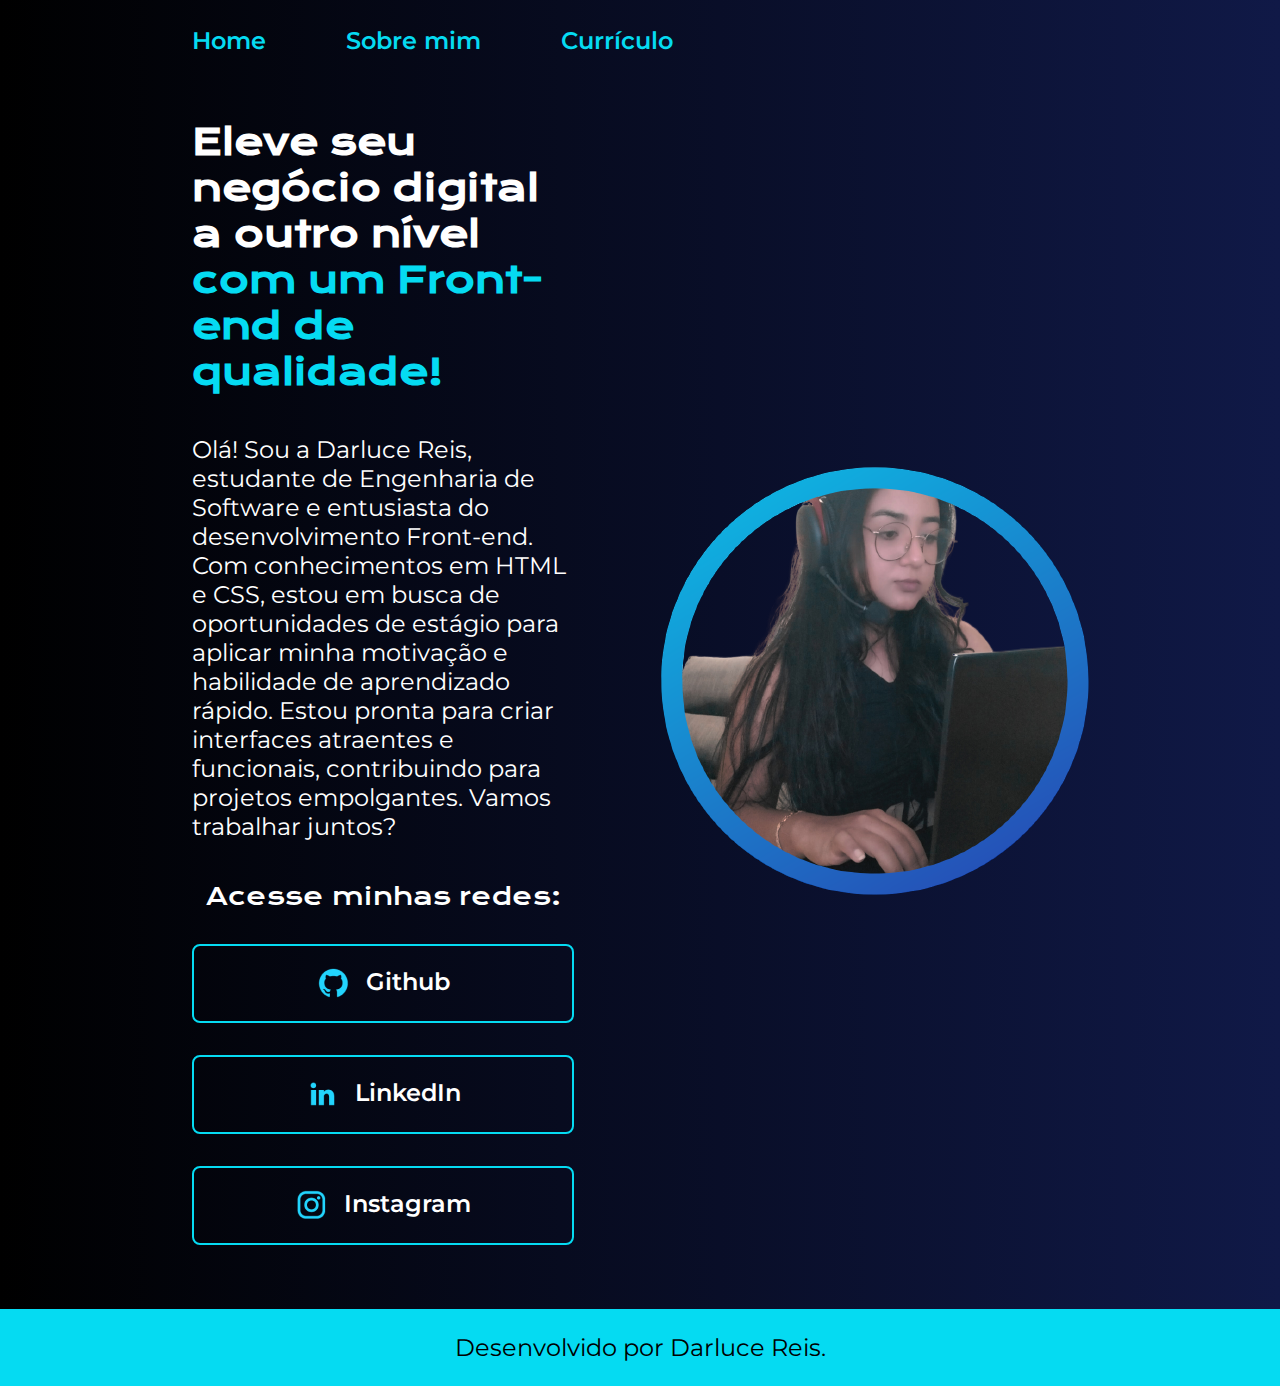
<file: index.html>
<!DOCTYPE html>
<html lang="pt-br">
<head>
    <meta charset="UTF-8">
    <meta http-equiv="X-UA-Compatible" content="IE=edge">
    <meta name="viewport" content="width=device-width, initial-scale=1.0">
    <title>Portfolio</title>
    <link rel="stylesheet" href="./styles/Style.css">
</head>
<body> 
    <header class="cabecalho">
        <nav class="cabecalho__menu">
            <a class="cabecalho__menu__link" href="index.html">Home</a>
            <a class="cabecalho__menu__link" href="about.html">Sobre mim</a>
            <a class="cabecalho__menu__link" href="curriculo.html">Currículo</a>
        </nav>
    </header>
    <main class="apresentacao">
        <section class="apresentacao__conteudo">
            <h1 class="apresentacao__conteudo__titulo">Eleve seu negócio digital a outro nível 
            <strong class="titulo-destaque"> com um Front-end de qualidade!</strong> </h1>
            <p class="apresentacao__conteudo__texto">Olá! Sou a Darluce Reis, estudante de Engenharia de Software e entusiasta do desenvolvimento Front-end. Com conhecimentos em HTML e CSS, estou em busca de oportunidades de estágio para aplicar minha motivação e habilidade de aprendizado rápido. Estou pronta para criar interfaces atraentes e funcionais, contribuindo para projetos empolgantes. Vamos trabalhar juntos? </p>
        <div class="apresentacao__links">
            <h2 class="apresentacao__links__subtitulo"> Acesse minhas redes: </h2>
             <a class="apresentacao__links__link" href="https://github.com/DarluceReis">
                <img src="./assets/github.png">
                Github
                </a>  
            <a class="apresentacao__links__link" href="https://www.linkedin.com/in/darluce-reis/">
                <img src="./assets/linkedin.png">
                LinkedIn
            </a>
            <a class="apresentacao__links__link" href="https://instagram.com/lureiscruz/">
                <img src="./assets/instagram.png">
                Instagram
            </a>   
        </div>
</section> 
<img class="apresentacao__imagem" src="./assets/imagem.png" alt="Foto de Darluce Reis" >
</main>
    <footer class="rodape">
        <p>Desenvolvido por Darluce Reis.</p>
    </footer>
</body>
</html>
</file>
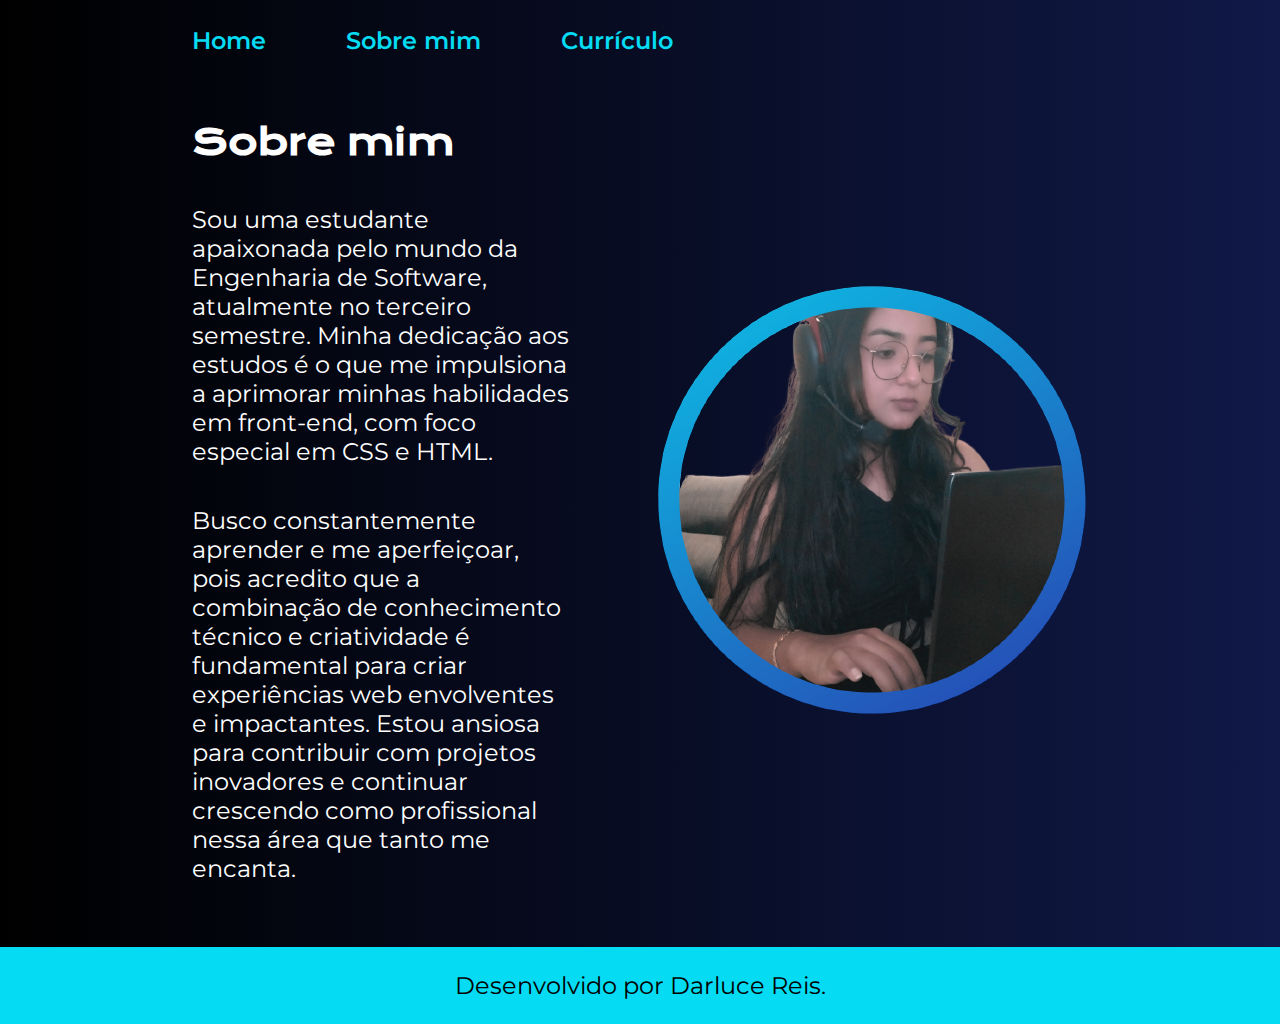
<file: about.html>
<!DOCTYPE html>
<html lang="pt-br">
<head>
    <meta charset="UTF-8">
    <meta http-equiv="X-UA-Compatible" content="IE=edge">
    <meta name="viewport" content="width=device-width, initial-scale=1.0">
    <title>Sobre mim</title>
    <link rel="stylesheet" href="./styles/Style.css">
</head>
<body>
    <header class="cabecalho">
        <nav class="cabecalho__menu">
            <a class="cabecalho__menu__link" href="index.html">Home</a>
            <a class="cabecalho__menu__link" href="about.html">Sobre mim</a>
            <a class="cabecalho__menu__link" href="curriculo.html">Currículo</a>
        </nav>
    </header>

    <main class="apresentacao"> 
<section class="apresentacao__conteudo">
<h1 class="apresentacao__conteudo__titulo">Sobre mim</h1>
<p class="apresentacao__conteudo__texto">
    Sou uma estudante apaixonada pelo mundo da Engenharia de Software, atualmente no terceiro semestre. Minha dedicação aos estudos é o que me impulsiona a aprimorar minhas habilidades em front-end, com foco especial em CSS e HTML.</p>
<p class="apresentacao__conteudo__texto">Busco constantemente aprender e me aperfeiçoar, pois acredito que a combinação de conhecimento técnico e criatividade é fundamental para criar experiências web envolventes e impactantes. Estou ansiosa para contribuir com projetos inovadores e continuar crescendo como profissional nessa área que tanto me encanta.</p>
</section>
<img class="apresentacao__imagem" src="./assets/imagem.png" alt="Foto de Darluce Reis" >
    </main>

        <footer class="rodape">
            <p>Desenvolvido por Darluce Reis.</p>
        </footer>
</body>
</html>
</file>
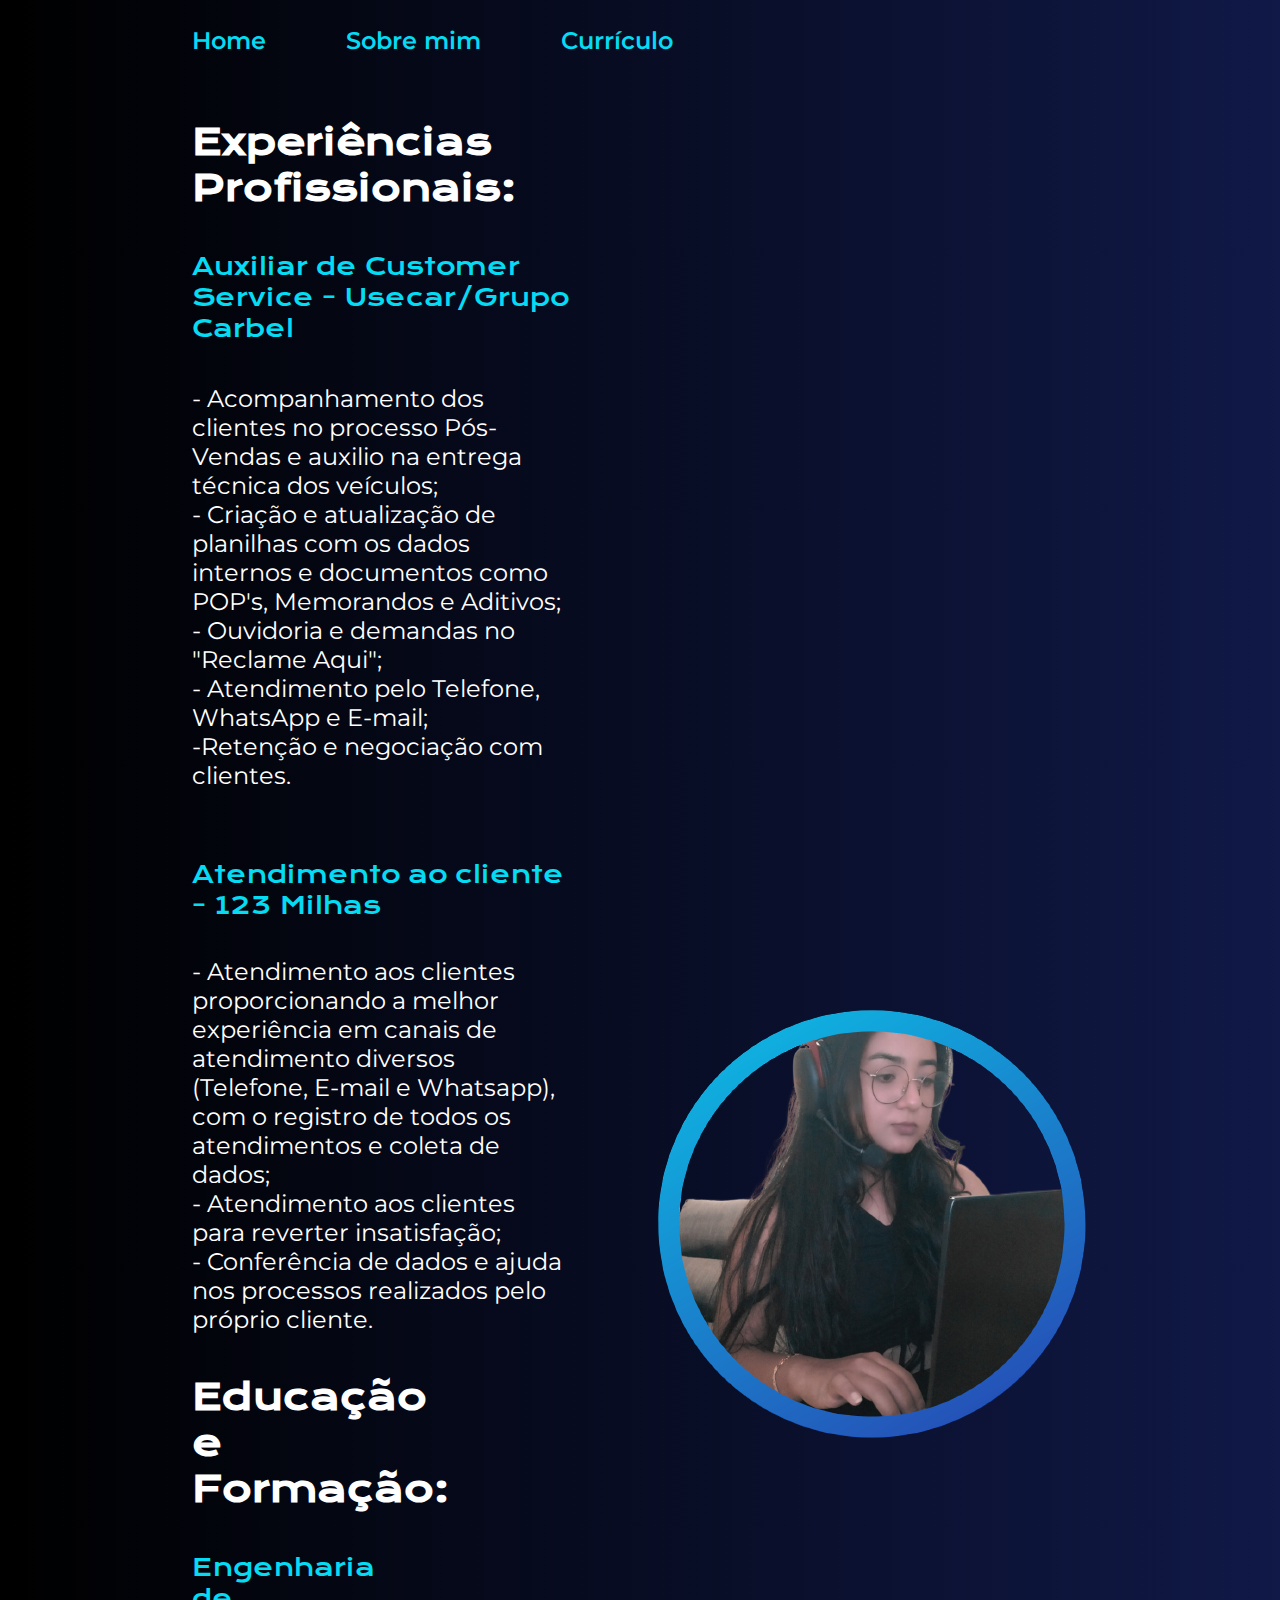
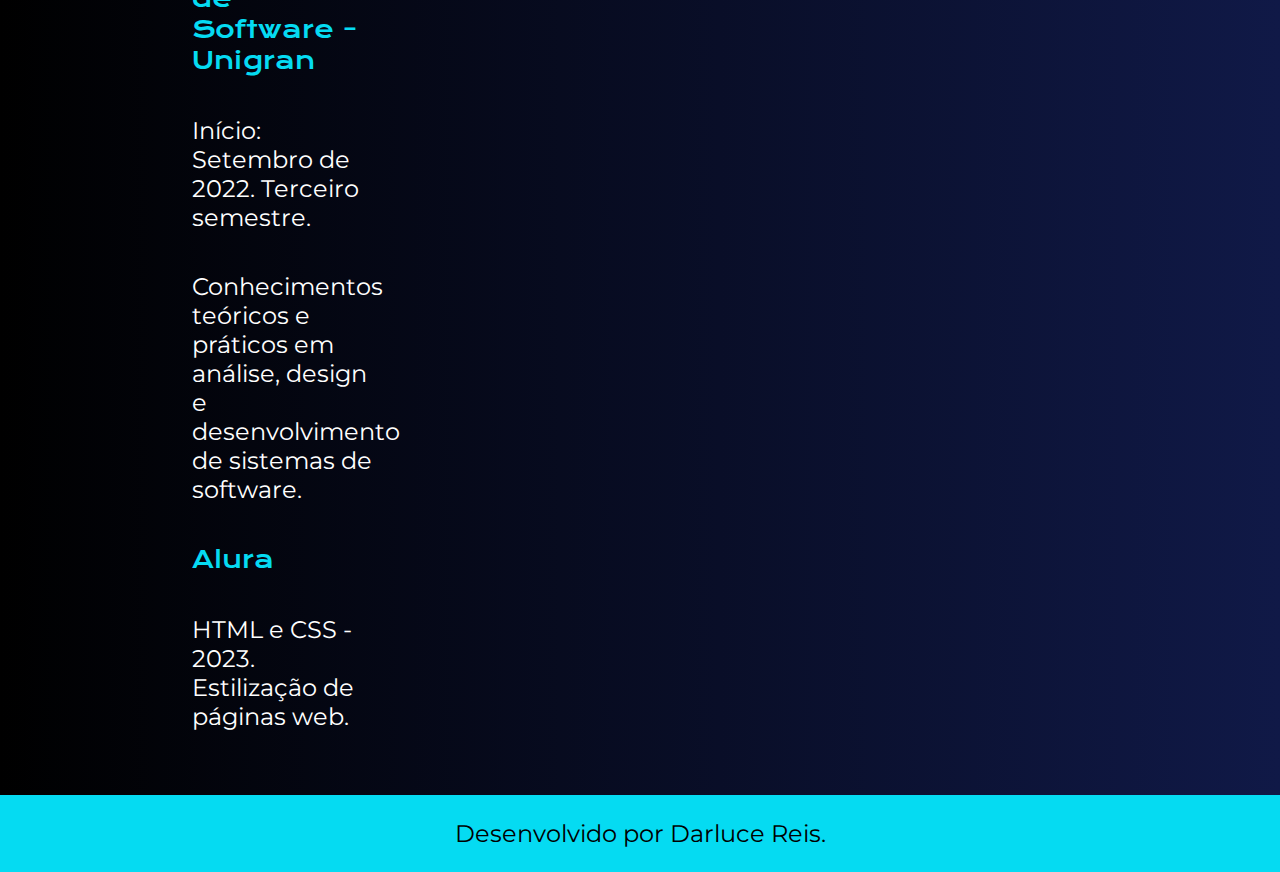
<file: curriculo.html>
<!DOCTYPE html>
<html lang="pt-br">
<head>
    <meta charset="UTF-8">
    <meta http-equiv="X-UA-Compatible" content="IE=edge">
    <meta name="viewport" content="width=device-width, initial-scale=1.0">
    <title>Curriculo</title>
    <link rel="stylesheet" href="./styles/Style.css">
</head>
<body>
    <header class="cabecalho">
        <nav class="cabecalho__menu">
            <a class="cabecalho__menu__link" href="index.html">Home</a>
            <a class="cabecalho__menu__link" href="about.html">Sobre mim</a>
            <a class="cabecalho__menu__link" href="curriculo.html">Currículo</a>
        </nav>
    </header>

    <main class="apresentacao">
        <section class="apresentacao__conteudo">
            <h1 class="apresentacao__conteudo__titulo">Experiências Profissionais: </h1>   
        <div>
            <p class="apresentacao__conteudo__subtitulo">Auxiliar de Customer Service - Usecar/Grupo Carbel </p> 
        </div>

                <p class="apresentacao__conteudo__texto"> 
                    - Acompanhamento dos clientes no processo Pós-Vendas e auxilio na entrega técnica dos veículos;<br>
                    - Criação e atualização de planilhas com os dados internos e documentos como POP's, Memorandos e Aditivos;<br>
                    - Ouvidoria e demandas no "Reclame Aqui";<br>
                    - Atendimento pelo Telefone, WhatsApp e E-mail;<br>
                    -Retenção e negociação com clientes.<br> <br>
                </p> </div>
                    
                <div>
                <p class="apresentacao__conteudo__subtitulo">Atendimento ao cliente - 123 Milhas </p> <br><br>
                        <p class="apresentacao__conteudo__texto">
                        - Atendimento aos clientes proporcionando a melhor experiência em canais de atendimento diversos (Telefone, E-mail e Whatsapp), com o registro de todos os atendimentos e coleta de dados;<br>
                        - Atendimento aos clientes para reverter insatisfação;<br>
                        - Conferência de dados e ajuda nos processos realizados pelo próprio cliente. <br>
                    </p>
                </div>
                
                <div> 
                    <section class="apresentacao__conteudo">
                <h1 class="apresentacao__conteudo__titulo">Educação e Formação:</h1>
                        <p class="apresentacao__conteudo__subtitulo">Engenharia de Software - Unigran
                        <p class="apresentacao__conteudo__texto">Início: Setembro de 2022. Terceiro semestre.</p>
                            <p class="apresentacao__conteudo__texto">Conhecimentos teóricos e práticos em análise, design e desenvolvimento de sistemas de software.</p>
                             <p class="apresentacao__conteudo__subtitulo">Alura</p>
                             <p class="apresentacao__conteudo__texto">HTML e CSS - 2023. Estilização de páginas web.</p> 
                            </div>

         </section> 
         <img class="apresentacao__imagem" src="./assets/imagem.png" alt="Foto de Darluce Reis" >
</main>
    <footer class="rodape">
        <p>Desenvolvido por Darluce Reis.</p>
    </footer>
</body>
</html>
</file>
<file: styles/Style.css>
@import url('https://fonts.googleapis.com/css2?family=Krona+One&family=Montserrat:wght@400;600&display=swap');

:root {
    --cor-primaria:#092439;
    --cor-secundaria: #FFFFFF;
    --cor-terciaria: #05DBF2;
    --cor-hover:#101123;

    --fonte-primaria: 'Krona One', sans-serif;
    --fonte-secundaria: 'Montserrat', sans-serif;
}

*{
    margin: 0;
    padding: 0;
}

body {
    /* height: 100vh; caso queira que tudo fique em 100% da tela*/ 
    box-sizing: border-box;
    background-color:var(--cor-primaria);
    color: var(--cor-secundaria);
    background: rgb(0, 0, 0);
    background: linear-gradient(90deg, rgba(0,0,0,1) 0%, rgba(16, 25, 71, 1) 100%);
}

.cabecalho {
    padding: 2% 0% 0% 15%;
}

.cabecalho__menu {
    display: flex;
    gap: 80px;
}

.cabecalho__menu__link {
    font-family: var(--fonte-secundaria);
    font-size: 1.5rem;
    font-weight: 600;
    color: var(--cor-terciaria);
    text-decoration: none;
}

.apresentacao{
    padding: 5% 15%;
    display: flex;
    align-items: center;
    justify-content: space-between;
    gap: 82px ;
}

.apresentacao__conteudo {
    width: 50%;
    display: flex;
    flex-direction: column;
    gap: 40px;
}

.apresentacao__conteudo__titulo {
    font-size: 2.25rem;
    font-family: var(--fonte-primaria);
}

.apresentacao__conteudo__subtitulo{
    font-size: 1.5rem;
    font-family: var(--fonte-primaria);
    color:var(--cor-terciaria)
}

.titulo-destaque {
    color: var(--cor-terciaria);
}

.apresentacao__conteudo__texto {
    font-size: 1.5rem;
    font-family: var(--fonte-secundaria);
}

.apresentacao__links {
    display: flex;
    flex-direction: column;
    justify-content: space-between;
    align-items: center;
    gap: 32px;
}

.apresentacao__links__subtitulo {
   font-family: var(--fonte-primaria);
   font-weight: 400; 
   font-size: 24px;
}

.apresentacao__links__link {
    /* background-color: #05DBF2; caso for colocar cor no botao*/ 
    display: flex;
    justify-content: center;
    gap: 16px;
    border: 2px solid var(--cor-terciaria);
    width: 378px;
    text-align: center;
    border-radius: 8px;
    font-size: 1.5rem;
    font-weight: 600;
    padding: 21.5px 0;
    text-decoration: none;
    color: var(--cor-secundaria);
    font-family: var(--fonte-secundaria);
}

.apresentacao__links__link:hover {
    background-color: var(--cor-hover);
    font-size: 1,56rem ;
}

.apresentacao__imagem {
    width: 50%;
}

.rodape {
    padding: 24px;
    color: #000000;
    background-color: var(--cor-terciaria);
    text-align: center;
    font-family: var(--fonte-secundaria);
    font-size: 1.5rem;
    font-weight: 400;
}

@media (max-width: 1200px) {
    .cabecalho {
        padding: 20%;
    }

    .cabecalho__menu {
        display: flex;
        gap: 30px;
        width: auto;
    }

    .cabecalho__menu {
        justify-content: center;
    }
    
    .apresentacao {
        flex-direction: column-reverse;
        padding: 5%;

    }

    .apresentacao__conteudo {
        width: auto;
    }

    .rodape {
        padding: 12px;
        color: #000000;
        font-size: 1.2rem;
        font-weight: 400;
    }
}
</file>
